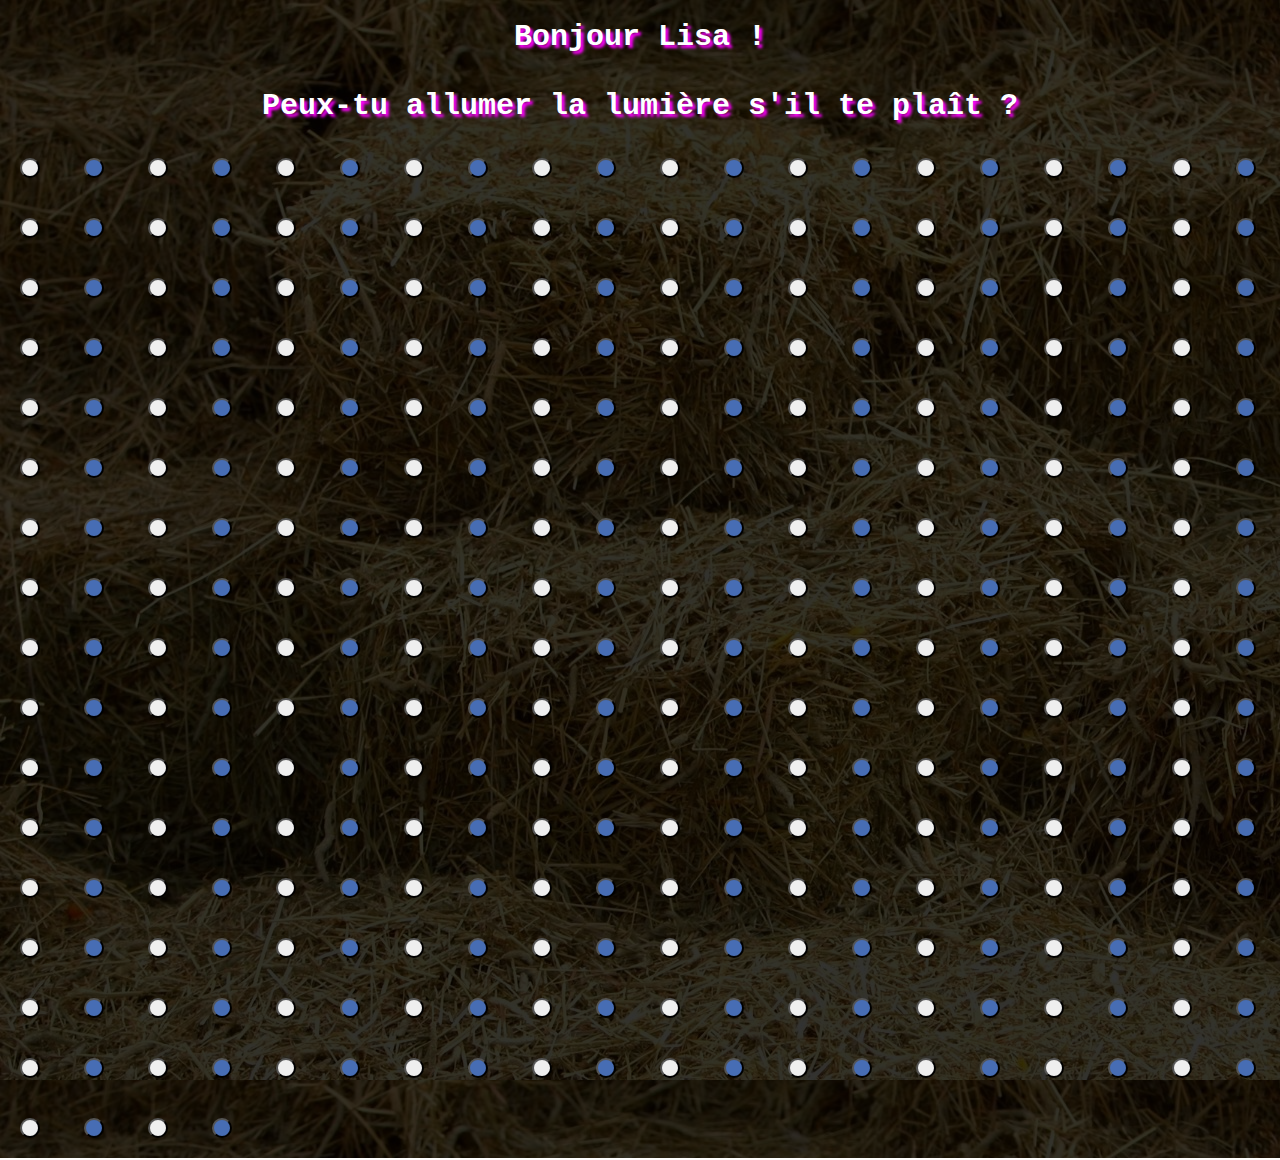
<file: index.html>
<!DOCTYPE html>
<html lang="en">
<head>
    <meta charset="UTF-8">
    <meta http-equiv="X-UA-Compatible" content="IE=edge">
    <meta name="viewport" content="width=device-width, initial-scale=1.0">
    <title>WESH LA TEAM</title>
    <link rel="stylesheet" href="style.css">
</head>
<body class="body-black">
    <h1 class="h1">Bonjour Lisa ! </h1>
    <h2 class="h2">Peux-tu <button class="bg-switch">allumer</button> la lumière s'il te plaît ? </h2>
    <div class="allbtn">
        <button class="fakebtn"></button>
        <button class="fakebtn"></button>
        <button class="fakebtn"></button>
        <button class="fakebtn"></button>
        <button class="fakebtn"></button>
        <button class="fakebtn"></button>
        <button class="fakebtn"></button>
        <button class="fakebtn"></button>
        <button class="fakebtn"></button>
        <button class="fakebtn"></button>
        <button class="fakebtn"></button>
        <button class="fakebtn"></button>
        <button class="fakebtn"></button>
        <button class="fakebtn"></button>
        <button class="fakebtn"></button>
        <button class="fakebtn"></button>
        <button class="fakebtn"></button>
        <button class="fakebtn"></button>
        <button class="fakebtn"></button>
        <button class="fakebtn"></button>
        <button class="fakebtn"></button>
        <button class="fakebtn"></button>
        <button class="fakebtn"></button>
        <button class="fakebtn"></button>
        <button class="fakebtn"></button>
        <button class="fakebtn"></button>
        <button class="fakebtn"></button>
        <button class="fakebtn"></button>
        <button class="fakebtn"></button>
        <button class="fakebtn"></button>
        <button class="fakebtn"></button>
        <button class="fakebtn"></button>
        <button class="fakebtn"></button>
        <button class="fakebtn"></button>
        <button class="fakebtn"></button>
        <button class="fakebtn"></button>
        <button class="fakebtn"></button>
        <button class="fakebtn"></button>
        <button class="fakebtn"></button>
        <button class="fakebtn"></button>
        <button class="fakebtn"></button>
        <button class="fakebtn"></button>
        <button class="fakebtn"></button>
        <button class="fakebtn"></button>
        <button class="fakebtn"></button>
        <button class="fakebtn"></button>
        <button class="fakebtn"></button>
        <button class="fakebtn"></button>
        <button class="fakebtn"></button>
        <button class="fakebtn"></button>
        <button class="fakebtn"></button>
        <button class="fakebtn"></button>
        <button class="fakebtn"></button>
        <button class="fakebtn"></button>
        <button class="fakebtn"></button>
        <button class="fakebtn"></button>
        <button class="fakebtn"></button>
        <button class="fakebtn"></button>
        <button class="fakebtn"></button>
        <button class="fakebtn"></button>
        <button class="fakebtn"></button>
        <button class="fakebtn"></button>
        <button class="fakebtn"></button>
        <button class="fakebtn"></button>
        <button class="fakebtn"></button>
        <button class="fakebtn"></button>
        <button class="fakebtn"></button>
        <button class="fakebtn"></button>
        <button class="fakebtn"></button>
        <button class="fakebtn"></button>
        <button class="fakebtn"></button>
        <button class="fakebtn"></button>
        <button class="fakebtn"></button>
        <button class="fakebtn"></button>
        <button class="fakebtn"></button>
        <button class="fakebtn"></button>
        <button class="fakebtn"></button>
        <button class="fakebtn"></button>
        <button class="fakebtn"></button>
        <button class="fakebtn"></button>
        <button class="fakebtn"></button>
        <button class="fakebtn"></button>
        <button class="fakebtn"></button>
        <button class="fakebtn"></button>
        <button class="fakebtn"></button>
        <button class="fakebtn"></button>
        <button class="fakebtn"></button>
        <button class="fakebtn"></button>
        <button class="fakebtn"></button>
        <button class="fakebtn"></button>
        <button class="fakebtn"></button>
        <button class="fakebtn"></button>
        <button class="fakebtn"></button>
        <button class="fakebtn"></button>
        <button class="fakebtn"></button>
        <button class="fakebtn"></button>
        <button class="fakebtn"></button>
        <button class="fakebtn"></button>
        <button class="fakebtn"></button>
        <button class="fakebtn"></button>
        <button class="fakebtn"></button>
        <button class="fakebtn"></button>
        <button class="fakebtn"></button>
        <button class="fakebtn"></button>
        <button class="fakebtn"></button>
        <button class="fakebtn"></button>
        <button class="fakebtn"></button>
        <button class="fakebtn"></button>
        <button class="fakebtn"></button>
        <button class="fakebtn"></button>
        <button class="fakebtn"></button>
        <button class="fakebtn"></button>
        <button class="fakebtn"></button>
        <button class="fakebtn"></button>
        <button class="fakebtn"></button>
        <button class="fakebtn"></button>
        <button class="fakebtn"></button>
        <button class="fakebtn"></button>
        <button class="fakebtn"></button>
        <button class="fakebtn"></button>
        <button class="fakebtn"></button>
        <button class="fakebtn"></button>
        <button class="fakebtn"></button>
        <button class="fakebtn"></button>
        <button class="fakebtn"></button>
        <button class="fakebtn"></button>
        <button class="fakebtn"></button>
        <button class="fakebtn"></button>
        <button class="fakebtn"></button>
        <button class="fakebtn"></button>
        <button class="fakebtn"></button>
        <button class="fakebtn"></button>
        <button class="fakebtn"></button>
        <button class="fakebtn"></button>
        <button class="fakebtn"></button>
        <button class="fakebtn"></button>
        <button class="fakebtn"></button>
        <button class="fakebtn"></button>
        <button class="fakebtn"></button>
        <button class="fakebtn"></button>
        <button class="fakebtn"></button>
        <button class="fakebtn"></button>
        <button class="fakebtn"></button>
        <button class="fakebtn"></button>
        <button class="fakebtn"></button>
        <button class="fakebtn"></button>
        <button class="fakebtn"></button>
        <button class="fakebtn"></button>
        <button class="fakebtn"></button>
        <button class="fakebtn"></button>
        <button class="fakebtn"></button>
        <button class="fakebtn"></button>
        <button class="fakebtn"></button>
        <button class="fakebtn"></button>
        <button class="fakebtn"></button>
        <button class="fakebtn"></button>
        <button class="fakebtn"></button>
        <button class="fakebtn"></button>
        <button class="fakebtn"></button>
        <button class="fakebtn"></button>
        <button class="fakebtn"></button>
        <button class="fakebtn"></button>
        <button class="fakebtn"></button>
        <button class="fakebtn"></button>
        <button class="fakebtn"></button>
        <button class="fakebtn"></button>
        <button class="fakebtn"></button>
        <button class="fakebtn"></button>
        <button class="fakebtn"></button>
        <button class="fakebtn"></button>
        <button class="fakebtn"></button>
        <button class="fakebtn"></button>
        <button class="fakebtn"></button>
        <button class="fakebtn"></button>
        <button class="fakebtn"></button>
        <button class="fakebtn"></button>
        <button class="fakebtn"></button>
        <button class="fakebtn"></button>
        <button class="fakebtn"></button>
        <button class="fakebtn"></button>
        <button class="fakebtn"></button>
        <button class="fakebtn"></button>
        <button class="fakebtn"></button>
        <button class="fakebtn"></button>
        <button class="fakebtn"></button>
        <button class="fakebtn"></button>
        <button class="fakebtn"></button>
        <button class="fakebtn"></button>
        <button class="fakebtn"></button>
        <button class="fakebtn"></button>
        <button class="fakebtn"></button>
        <button class="fakebtn"></button>
        <button class="fakebtn"></button>
        <button class="fakebtn"></button>
        <button class="fakebtn"></button>
        <button class="fakebtn"></button>
        <button class="fakebtn"></button>
        <button class="fakebtn"></button>
        <button class="fakebtn"></button>
        <button class="fakebtn"></button>
        <button class="fakebtn"></button>
        <button class="fakebtn"></button>
        <button class="fakebtn"></button>
        <button class="fakebtn"></button>
        <button class="fakebtn"></button>
        <button class="fakebtn"></button>
        <button class="fakebtn"></button>
        <button class="fakebtn"></button>
        <button class="fakebtn"></button>
        <button class="fakebtn"></button>
        <button class="fakebtn"></button>
        <button class="fakebtn"></button>
        <button class="fakebtn"></button>
        <button class="fakebtn"></button>
        <button class="fakebtn"></button>
        <button class="fakebtn"></button>
        <button class="fakebtn"></button>
        <button class="fakebtn"></button>
        <button class="fakebtn"></button>
        <button class="fakebtn"></button>
        <button class="fakebtn"></button>
        <button class="fakebtn"></button>
        <button class="fakebtn"></button>
        <button class="fakebtn"></button>
        <button class="fakebtn"></button>
        <button class="fakebtn"></button>
        <button class="fakebtn"></button>
        <button class="fakebtn"></button>
        <button class="fakebtn"></button>
        <button class="fakebtn"></button>
        <button class="fakebtn"></button>
        <button class="fakebtn"></button>
        <button class="fakebtn"></button>
        <button class="fakebtn"></button>
        <button class="fakebtn"></button>
        <button class="fakebtn"></button>
        <button class="fakebtn"></button>
        <button class="fakebtn"></button>
        <button class="fakebtn"></button>
        <button class="fakebtn"></button>
        <button class="fakebtn"></button>
        <button class="fakebtn"></button>
        <button class="fakebtn"></button>
        <button class="fakebtn"></button>
        <button class="fakebtn"></button>
        <button class="fakebtn"></button>
        <button class="fakebtn"></button>
        <button class="fakebtn"></button>
        <button class="fakebtn"></button>
        <button class="fakebtn"></button>
        <button class="fakebtn"></button>
        <button class="fakebtn"></button>
        <button class="fakebtn"></button>
        <button class="fakebtn"></button>
        <button class="fakebtn"></button>
        <button class="fakebtn"></button>
        <button class="fakebtn"></button>
        <button class="fakebtn"></button>
        <button class="fakebtn"></button>
        <button class="fakebtn"></button>
        <button class="fakebtn"></button>
        <button class="fakebtn"></button>
        <button class="fakebtn"></button>
        <button class="fakebtn"></button>
        <button class="fakebtn"></button>
        <button class="fakebtn"></button>
        <button class="fakebtn"></button>
        <button class="fakebtn"></button>
        <button class="fakebtn"></button>
        <button class="fakebtn"></button>
        <button class="fakebtn"></button>
        <button class="fakebtn"></button>
        <button class="fakebtn"></button>
        <button class="fakebtn"></button>
        <button class="fakebtn"></button>
        <button class="fakebtn"></button>
        <button class="fakebtn"></button>
        <button class="fakebtn"></button>
        <button class="fakebtn"></button>
        <button class="fakebtn"></button>
        <button class="fakebtn"></button>
        <button class="fakebtn"></button>
        <button class="fakebtn"></button>
        <button class="fakebtn"></button>
        <button class="fakebtn"></button>
        <button class="fakebtn"></button>
        <button class="fakebtn"></button>
        <button class="fakebtn"></button>
        <button class="fakebtn"></button>
        <button class="fakebtn"></button>
        <button class="fakebtn"></button>
        <button class="fakebtn"></button>
        <button class="fakebtn"></button>
        <button class="fakebtn"></button>
        <button class="fakebtn"></button>
        <button class="fakebtn"></button>
        <button class="fakebtn"></button>
        <button class="fakebtn"></button>
        <button class="fakebtn"></button>
        <button class="fakebtn"></button>
        <button class="fakebtn"></button>
        <button class="fakebtn"></button>
        <button class="fakebtn"></button>
        <button class="fakebtn"></button>
        <button class="fakebtn"></button>
        <button class="fakebtn"></button>
        <button class="fakebtn"></button>
        <button class="fakebtn"></button>
        <button class="fakebtn"></button>
        <button class="fakebtn"></button>
        <button class="fakebtn"></button>
        <button class="fakebtn"></button>
        <button class="fakebtn"></button>
        <button class="fakebtn"></button>
        <button class="fakebtn"></button>
        <button class="fakebtn"></button>
        <button class="fakebtn"></button>
        <button class="fakebtn"></button>
        <button class="fakebtn"></button>
        <button class="fakebtn"></button>
        <button class="fakebtn"></button>
        <button class="fakebtn"></button>
        <button class="fakebtn"></button>
        <button class="fakebtn"></button>
    </div>
        <a class="needle" href="./minecraft.html"></a>
</body>
<script src="./index.js"></script>
</html>
</file>
<file: style.css>
*, ::after, ::before {
    box-sizing: border-box;
    margin: 0;
    padding: 0;
}

.body-black {
    display: flex;
    justify-content: center;
    align-items: center;
    flex-flow: column nowrap;
    background-image: url("./foinOFF.png");
    transition: all 1s;
}

h1, h2 {
    color: white; 
    text-shadow: rgb(255, 0, 255) 0.1em 0.1em 0.1em;
    font-size: 30px;
    font-family:monospace;
    transition: all 1s;
    text-align: center;
    margin-top: 20px;
    margin-bottom: 15px;
}

.body-white {
    display: flex;
    justify-content: center;
    align-items: center;
    flex-flow: column nowrap;
    background-image: url("./foinON.jpg");
    background-size: 1920px 1080px;
    transition: all 0.5s;
    
}

button {
    width: 20px;
    height: 20px;
    border-radius: 50px;
    margin: 20px;
    cursor: pointer;
}

.bg-switch {
    cursor: default;
    width: auto;
    height: auto;
    border-radius: none;
    margin: 0;
    background: none;
    color: white; 
    text-shadow: rgb(255, 0, 255) 0.1em 0.1em 0.1em;
	border: none;
	padding: 0;
	font: inherit;
	outline: inherit;
}

button:nth-child(2n) {
    background-color:rgb(71, 109, 180);
}


.needle {
    display:none;
    position: absolute;
    width: 3%;
    height: 0.09%;
    bottom: 5%;
    right: 10%;
    background-color: white;
    border-top-left-radius: 50px;
    border-bottom-left-radius: 50px;
    font-size: 1px;
    text-decoration: none;
    color:black;
}

img {
    margin-top: 2px;
    margin-bottom: -7px;
    width: 37px;
    height: 45px;
}

.flex {
    display: flex;
    justify-content: flex-start;
    align-items: center;
}
</file>
